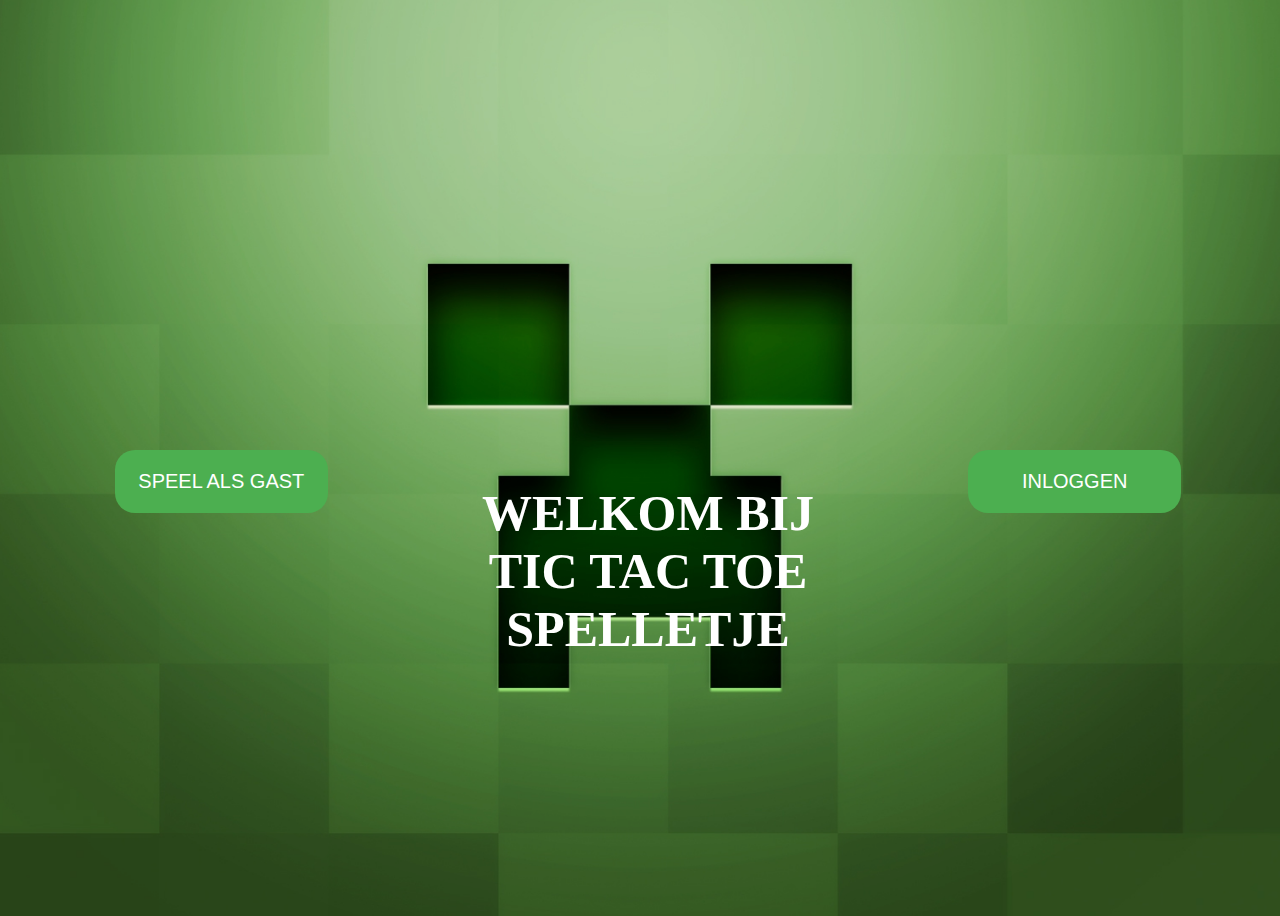
<file: index.html>
<!DOCTYPE html>
<html lang="en">
<head>
    <meta charset="UTF-8">
    <title>Title</title>
    <link rel="stylesheet" href="main.css">
</head>
<body>
<div class="flex">
    <div class="box1"><button><a href="kiezen.html">speel als gast</a></button></div>
    <div class="box2"><h1>Welkom bij tic tac toe spelletje</h1></div>
    <div class="box3"><button><a href="inloggen-1.php">Inloggen</a></button></div>
</div>
</body>
</html>
</file>
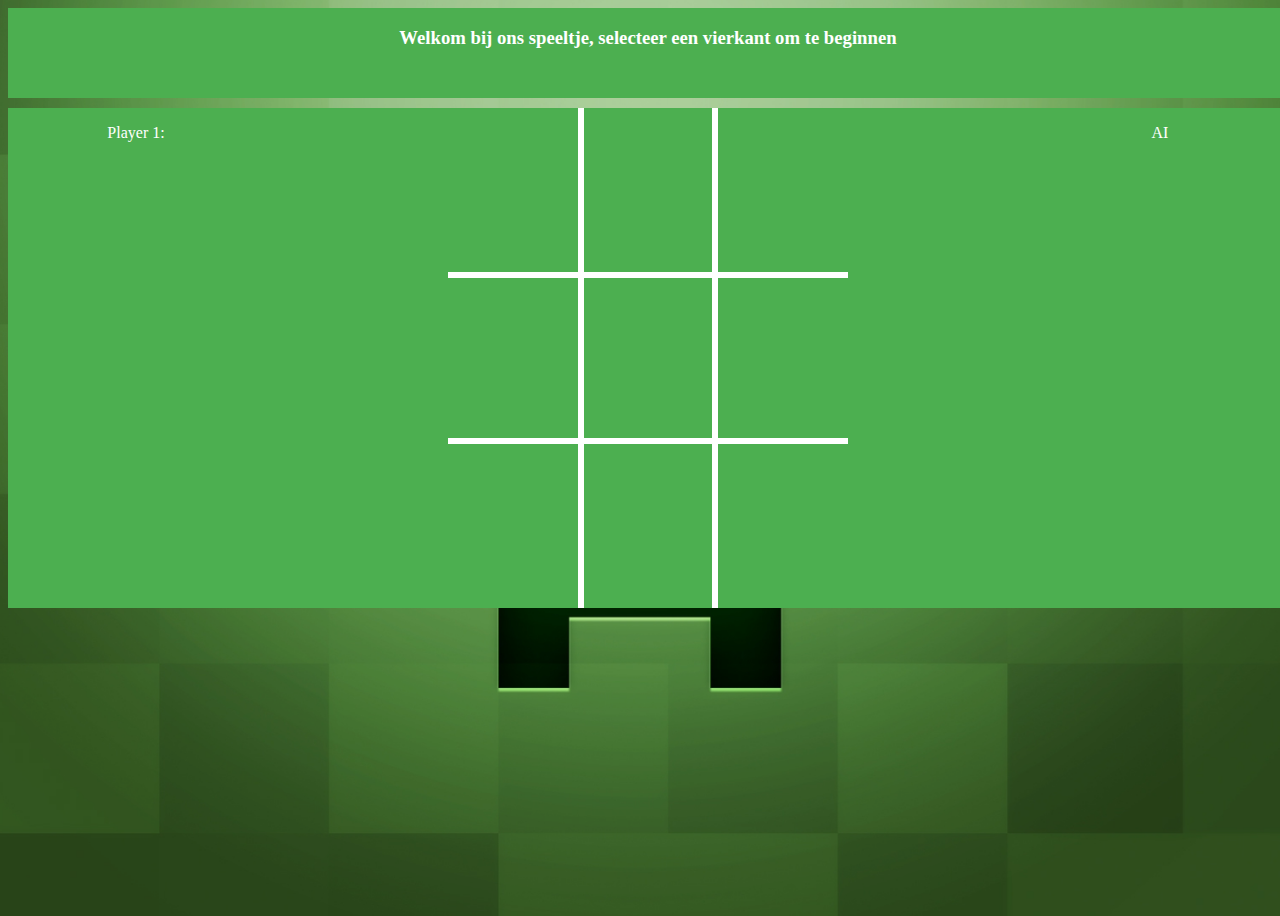
<file: aiplayer.html>
<!DOCTYPE html>
<html>

<head>
    <meta charset="UTF-8">
    <meta name="viewport">
    <title>Aiplayer</title>
    <link rel="stylesheet" href="main.css">


</head>

<body>

<div class="navbar">
    <h3 style="color: white;">Welkom bij ons speeltje, selecteer een vierkant om te beginnen</h3>
    <br>
</div>
<div class="page">
    <div class="main">
        <p class="heading">
            Player 1:
        </p>
        <p class="heading" id="wins"></p>
        <p class="heading" id="numOfWins"></p>

    </div>
    <div id="grid" class="container">
        <div  onclick="startGame(this.id)" class="box fade-in" id="b1"></div>
        <div  onclick="startGame(this.id)" class="box" id="b2"></div>
        <div  onclick="startGame(this.id)" class="box" id="b3"></div>
        <div  onclick="startGame(this.id)" class="box" id="b4"></div>
        <div  onclick="startGame(this.id)" class="box" id="b5"></div>
        <div  onclick="startGame(this.id)" class="box" id="b6"></div>
        <div  onclick="startGame(this.id)" class="box" id="b7"></div>
        <div  onclick="startGame(this.id)" class="box" id="b8"></div>
        <div  onclick="startGame(this.id)" class="box" id="b9"></div>
    </div>
    <div class="sidebarright">
        <p class="heading">AI</p>
        <p class="heading" id="aiwins"></p>
        <p class="heading" id="numOfAiWins"></p>
    </div>
</div>
<script src="ai.js"></script>
</body>
</html>
</file>
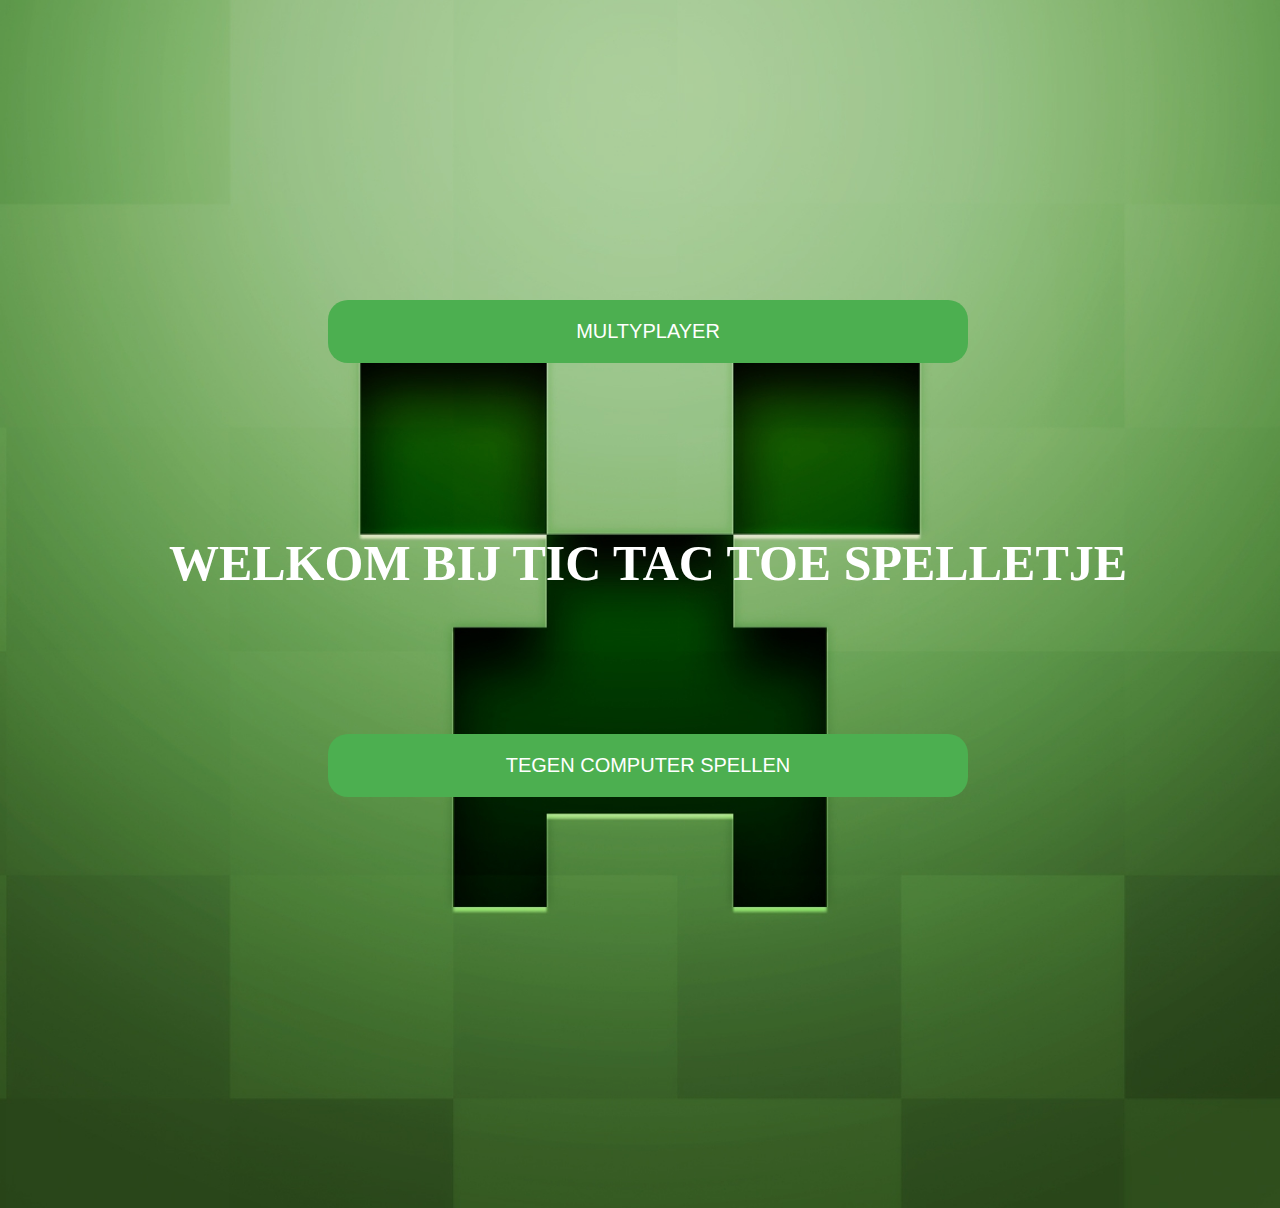
<file: kiezen.html>
<!DOCTYPE html>
<html lang="en">
<head>
    <meta charset="UTF-8">
    <title>Title</title>
    <link rel="stylesheet" href="main.css">
</head>
<body>
<div class="kiezen">
    <div class="box1"><button><a href="multyplayer.html">Multyplayer</a></button></div>
    <div class="box2"><h1>Welkom bij tic tac toe spelletje</h1></div>
    <div class="box3"><button><a href="aiplayer.html">tegen computer spellen</a></button></div>
</div>
</body>
</html>
</file>
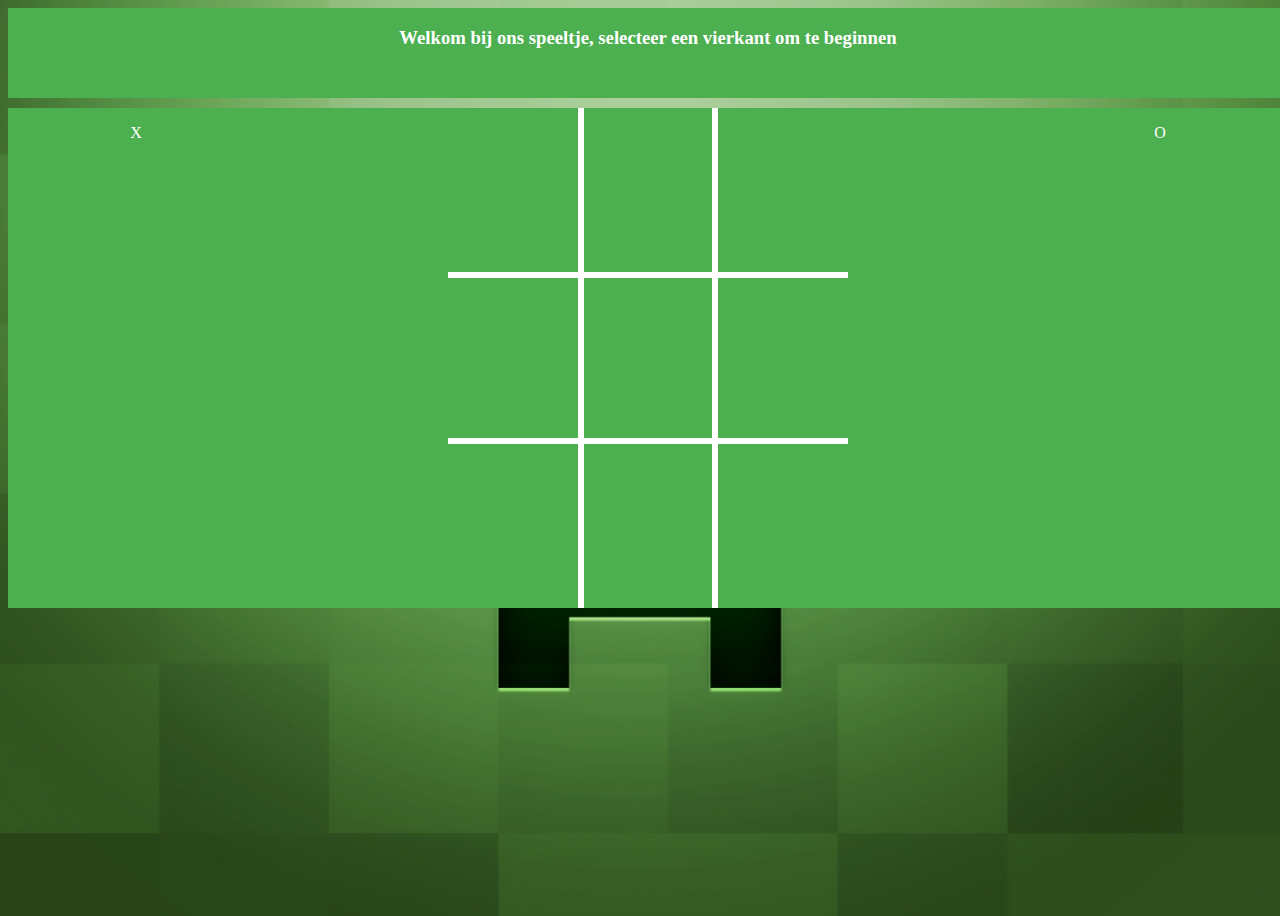
<file: multyplayer.html>
<!DOCTYPE html>
<html lang="en">
<head>
    <meta charset="UTF-8">
    <title>multyplayer</title>
    <link rel="stylesheet" href="main.css">
</head>
<body>


<div class="navbar">
    <h3 style="color: white;">Welkom bij ons speeltje, selecteer een vierkant om te beginnen</h3>
    <br>
</div>
<div class="page">
    <div class="main">
        <p class="heading">
            X
        </p>
        <p class="heading" id="wins"></p>
        <p class="heading" id="numOfWins"></p>

    </div>
    <div id="grid" class="container">
        <div  onclick="startGame(this.id)" class="box fade-in" id="b1"></div>
        <div  onclick="startGame(this.id)" class="box" id="b2"></div>
        <div  onclick="startGame(this.id)" class="box" id="b3"></div>

        <div  onclick="startGame(this.id)" class="box" id="b4"></div>
        <div  onclick="startGame(this.id)" class="box" id="b5"></div>
        <div  onclick="startGame(this.id)" class="box" id="b6"></div>

        <div  onclick="startGame(this.id)" class="box" id="b7"></div>
        <div  onclick="startGame(this.id)" class="box" id="b8"></div>
        <div  onclick="startGame(this.id)" class="box" id="b9"></div>
    </div>
    <div class="sidebarright">
        <p class="heading">O</p>
        <p class="heading" id="aiwins"></p>
        <p class="heading" id="numOfAiWins"></p>
    </div>
</div>

<script src="main.js"></script>

</body>
</html>
</file>
<file: main.css>
.navbar {
    height: 10%;
    background-color: #4CAF50;
    margin-bottom: 10px;
    justify-content: center;
    display: flex;
}

.page{
    display: grid;
    grid-template-columns: 1fr 3fr 1fr;
    height: 500px;
    background-color: #4CAF50;

}
.page1{
    display: grid;
    grid-template-columns: 1fr 3fr 1fr;
    height: 500px;

}
.container {
    display: grid;
    justify-self: center;
    min-width: 400px;
    grid-template-columns: repeat(3, 1fr);
    grid-template-rows: repeat(3, 1fr);
}

.box {
    display: flex;
    align-items: center;
    justify-content: center;
    color: white;
    font-size: 6em;
}
#b1 {
    border-right: 3px white solid;
    border-bottom: 3px white solid;
    color: white;
}
#b2 {
    border-right: 3px white solid;
    border-bottom: 3px white solid;
    border-left: 3px white solid;
    color: white;

}
#b3 {
    border-bottom: 3px white solid;
    border-left: 3px white solid;
    color: white;

}
#b4 {
    border-right: 3px white solid;
    border-top: 3px white solid;
    border-bottom: 3px white solid;
    color: white;
}
#b5 {
    border-top: 3px white solid;
    border-right: 3px white solid;
    border-bottom: 3px white solid;
    border-left: 3px white solid;
    color: white;

}
#b6 {
    border-top: 3px white solid;
    border-bottom: 3px white solid;
    border-left: 3px white solid;
    color: white;

}
#b7 {
    border-right: 3px white solid;
    border-top: 3px white solid;
    color: white;

}
#b8 {
    border-top: 3px white solid;
    border-right: 3px white solid;

    border-left: 3px white solid;
    color: white;


}
#b9 {
    border-top: 3px white solid;
    border-left: 3px white solid;
    color: white;


}

/*    Left Sidebar */
.heading {
    color: white;
    text-align: center;
}
.fade {
    transition: color 1s ease 0s;
}


body{
    width: 100%;
    height: 100vh;
    background-image: linear-gradient(rgba(0, 0, 0, 0.10), rgba(0, 0, 0, 0.10)), url("333369.jpg");
    background-size: cover;
    background-position: center;
}


.flex{
    display: flex;
    position: absolute;
    width: 100%;
    height: 200px;
    top: 50%;

}
.box1{
    width: 100%;
    height: 200px;
}
.box2{
    width: 100%;
    height: 200px;
    text-align: center;
    color: white;
    text-transform: uppercase;
}
.box3{
    width: 100%;
    height: 200px;
}

button{
    background-color: #4CAF50; /* Green */
    border: none;
    color: white;
    padding: 15px 32px;
    text-align: center;
    text-decoration: none;
    cursor: pointer;
    width:50%;
    margin-left:25%;
    margin-right:25%;
    text-transform: uppercase;
    font-size: 20px;
    border-radius: 20px;
    padding: 20px;
}

h1{
    font-size: 50px;
}

a{
    text-decoration: none;
    color: white;
}

.kiezen{
    margin-top: 300px;
}
.inloggen-btn{
    width: 150px;
    background-color: #4CAF50;
    font-size: 20px;
}

.form{
    width: 340px;
    height: 660px;
    background: #e6e6e6;
    border-radius: 8px;
    box-shadow: 0 0 40px -10px #000;
    margin: calc(630px - 743px) auto;
    padding: 150px 30px;
    max-width: calc(100vw - 40px);
    box-sizing: border-box;
    font-family: 'Montserrat', sans-serif;
    position: relative;
    top: 150px;
}

input {
    width: 100%;
    padding: 10px;
    box-sizing: border-box;
    background: none;
    outline: none;
    resize: none;
    border: 0;
    font-family: 'Montserrat', sans-serif;
    transition: all .3s;
    border-bottom: 2px solid #bebed2;
}

.h3-acontmaken{
    color: #4CAF50;
    display: flex;
    justify-content: center;
}

.h1geregisteerd{
    display: flex;
    justify-content: center;
    color: #FFF;
    text-transform: uppercase;
    margin-top: 298px;
}
</file>
